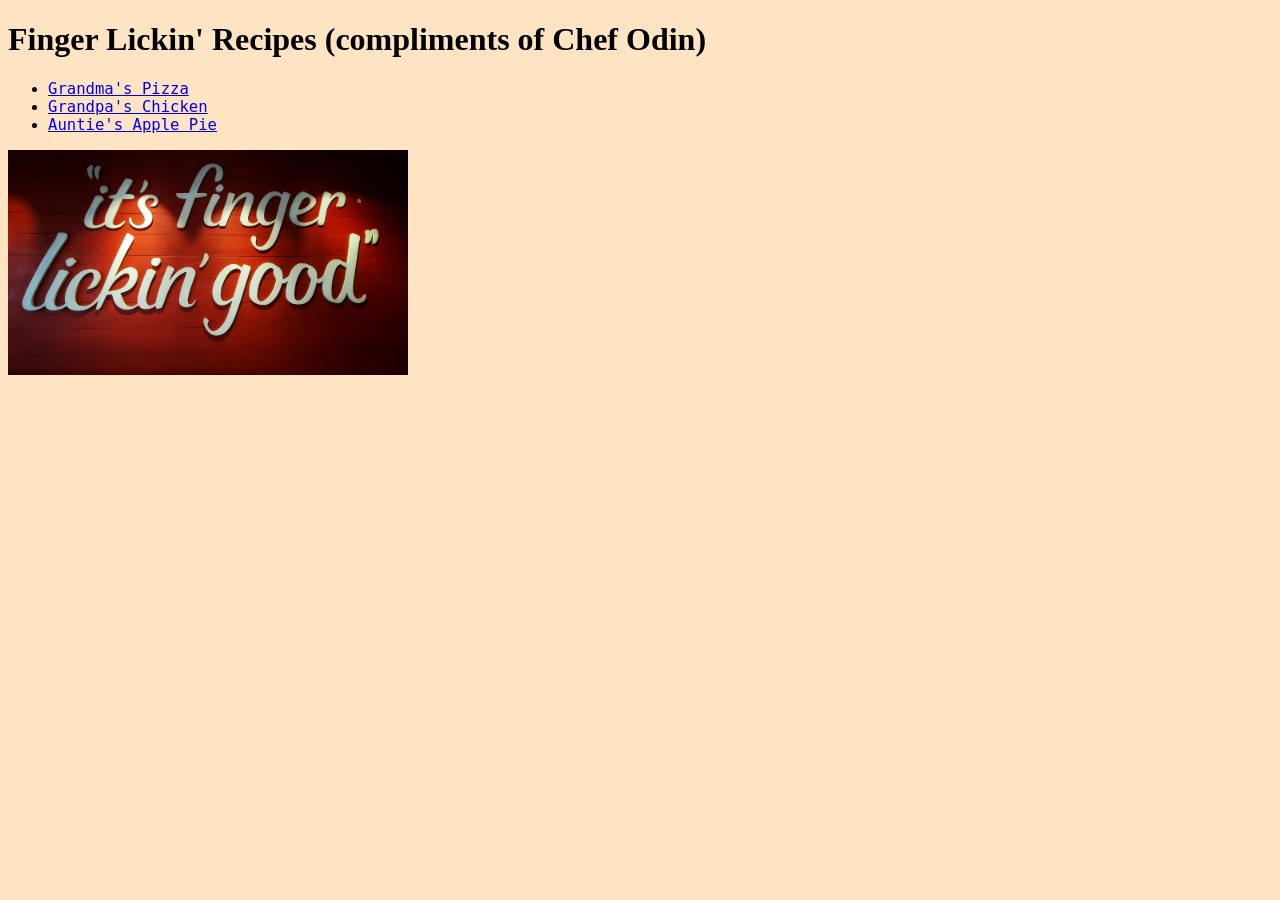
<file: index.html>
<!DOCTYPE html>
<html lang="en">
<head>
    <meta charset="UTF-8">
    <meta name="viewport" content="width=device-width, initial-scale=1.0">
    <title>Yum Yum Recipes</title>
    <link rel="stylesheet" href="styles.css">
</head>
<body class="recipe-background">
    <h1>Finger Lickin' Recipes (compliments of Chef Odin)</h1>
    <ul>
        <li> <a class="recipe-link" href="recipes/grandmas-pizza.html">Grandma's Pizza</a></li>
        <li><a class="recipe-link" href="recipes/grandpas-chicken.html">Grandpa's Chicken</a></li>
        <li><a class="recipe-link" href="recipes/aunties-apple-pie.html">Auntie's Apple Pie</a></li>
    </ul>
<img class="hero-image" src="./images/finger-licking-sign.jpg">
   
</body>
</html>
</file>
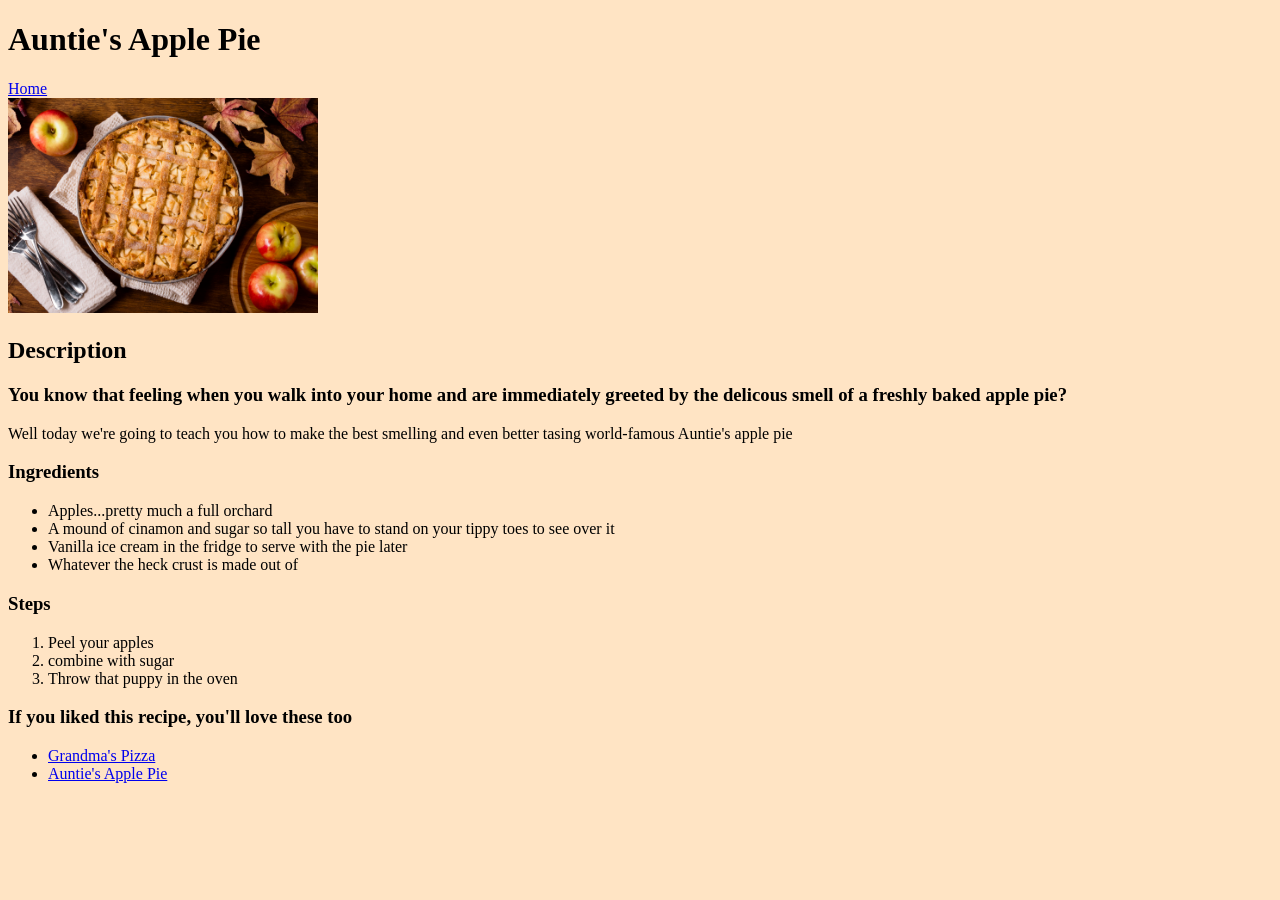
<file: recipes/aunties-apple-pie.html>
<!DOCTYPE html>
<html lang="en">
<head>
    <meta charset="UTF-8">
    <meta name="viewport" content="width=device-width, initial-scale=1.0">
    <title>Auntie's Apple Pie</title>
    <link rel="stylesheet" href="../styles.css">
</head>
<body class="recipe-background">
    <h1>Auntie's Apple Pie</h1>
    <div>
        <a href="../index.html">Home</a>
    </div>
    <img src="../images/aunties-apple-pie.jpg" width="310"/>
   
    <h2>Description</h2>
    <h3>You know that feeling when you walk into your home and are immediately greeted by the delicous smell of a freshly baked apple pie?</h3>
    <p>Well today we're going to teach you how to make the best smelling and even better tasing world-famous Auntie's apple pie</p>

    <h3>Ingredients</h3>
    <ul>
        <li>Apples...pretty much a full orchard</li>
        <li>A mound of cinamon and sugar so tall you have to stand on your tippy toes to see over it</li>
        <li>Vanilla ice cream in the fridge to serve with the pie later</li>
        <li>Whatever the heck crust is made out of</li>
    </ul>

    <h3>Steps</h3>
    <ol>
        <li>Peel your apples</li>
        <li>combine with sugar</li>
        <li>Throw that puppy in the oven</li>
    </ol>

    <h3>If you liked this recipe, you'll love these too</h3>
    <ul>
        <li><a href="./grandmas-pizza.html">Grandma's Pizza</a></li>
        <li><a href="./aunties-apple-pie.html">Auntie's Apple Pie</a></li>
    </ul>
</body>
</html>
</file>
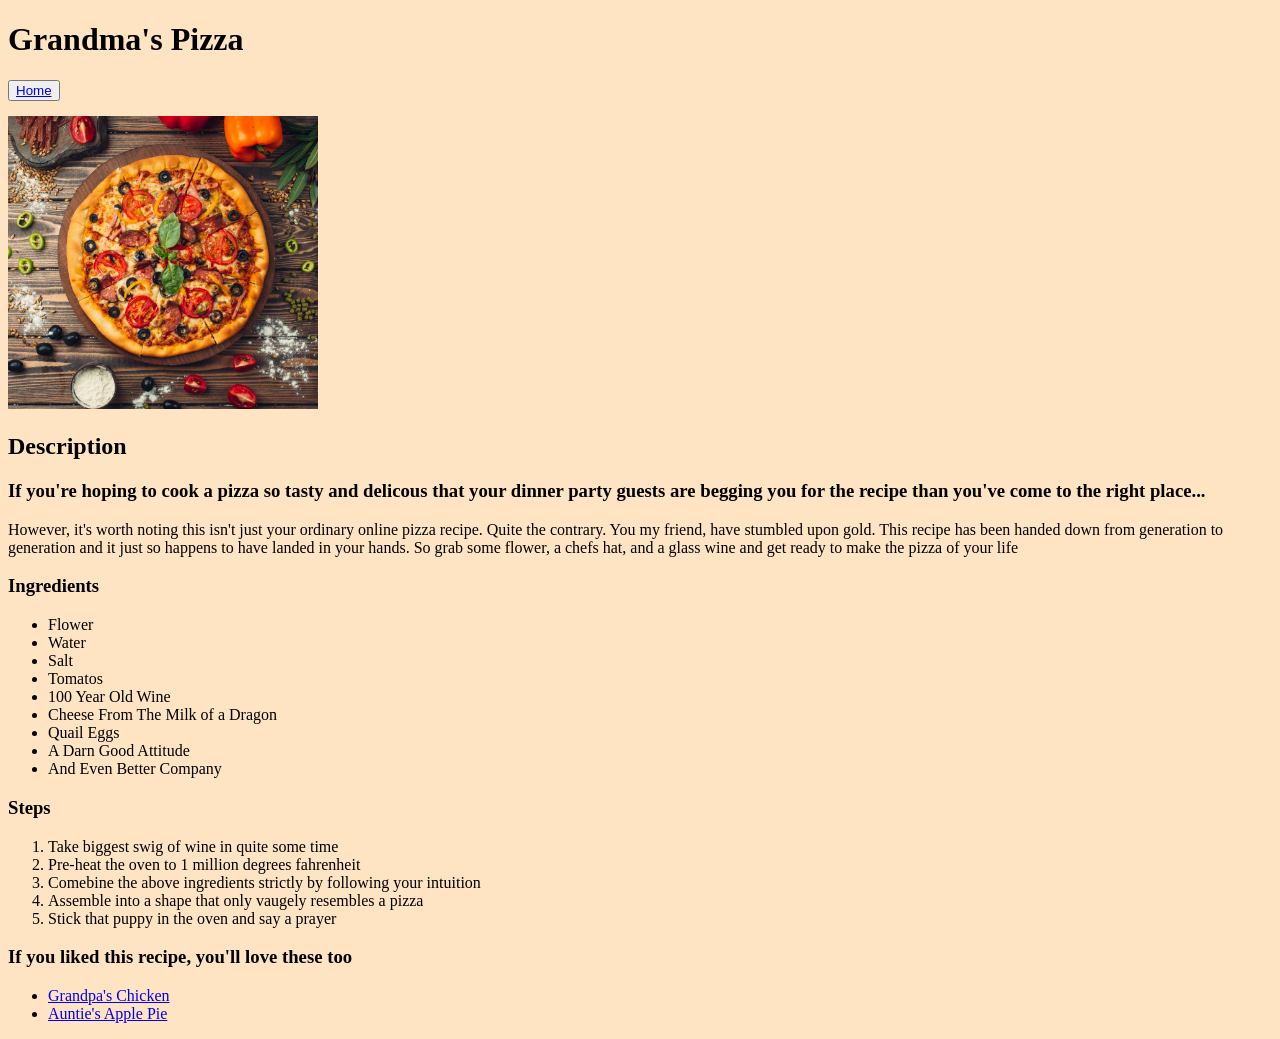
<file: recipes/grandmas-pizza.html>
<!DOCTYPE html>
<html lang="en">
<head>
    <meta charset="UTF-8">
    <meta name="viewport" content="width=device-width, initial-scale=1.0">
    <title>Grandmas Pizza</title>
    <link rel="stylesheet" href="../styles.css">
</head>
<body class="recipe-background">
    <h1>Grandma's Pizza</h1>
    <div class="home-button-div">
    <button><a href="../index.html">Home</a></button>
    </div>
    <img src="../images/cooked-pizza.jpg" alt="Delicous Cooked Pizza" width="310"/>
        
    
    <h2>Description</h2>
    <h3>If you're hoping to cook a pizza so tasty and delicous that your dinner party guests are begging you for the recipe than you've come to the right place...</h3>
    <p>However, it's worth noting this isn't just your ordinary online pizza recipe. Quite the contrary. You my friend, have stumbled upon gold. This recipe has been 
    handed down from generation to generation and it just so happens to have landed in your hands. So grab some flower, a chefs hat, and a glass wine and get ready to make the pizza of your life</p>
    
    <h3>Ingredients</h3>
    <ul>
        <li>Flower</li>
        <li>Water</li>
        <li>Salt</li>
        <li>Tomatos</li>
        <li>100 Year Old Wine</li>
        <li>Cheese From The Milk of a Dragon</li>
        <li>Quail Eggs</li>
        <li>A Darn Good Attitude</li>
        <li>And Even Better Company</li>
    </ul>
    <h3>Steps</h3>
        <ol>
            <li>Take biggest swig of wine in quite some time</li>
            <li>Pre-heat the oven to 1 million degrees fahrenheit</li>
            <li>Comebine the above ingredients strictly by following your intuition</li>
            <li>Assemble into a shape that only vaugely resembles a pizza</li>
            <li>Stick that puppy in the oven and say a prayer</li>
        </ol>
    <h3>If you liked this recipe, you'll love these too</h3>
    <ul>
        <li><a href="./grandpas-chicken.html">Grandpa's Chicken</a></li>
        <li><a href="./aunties-apple-pie.html">Auntie's Apple Pie</a></li>
    </ul>

</body>
</html>
</file>
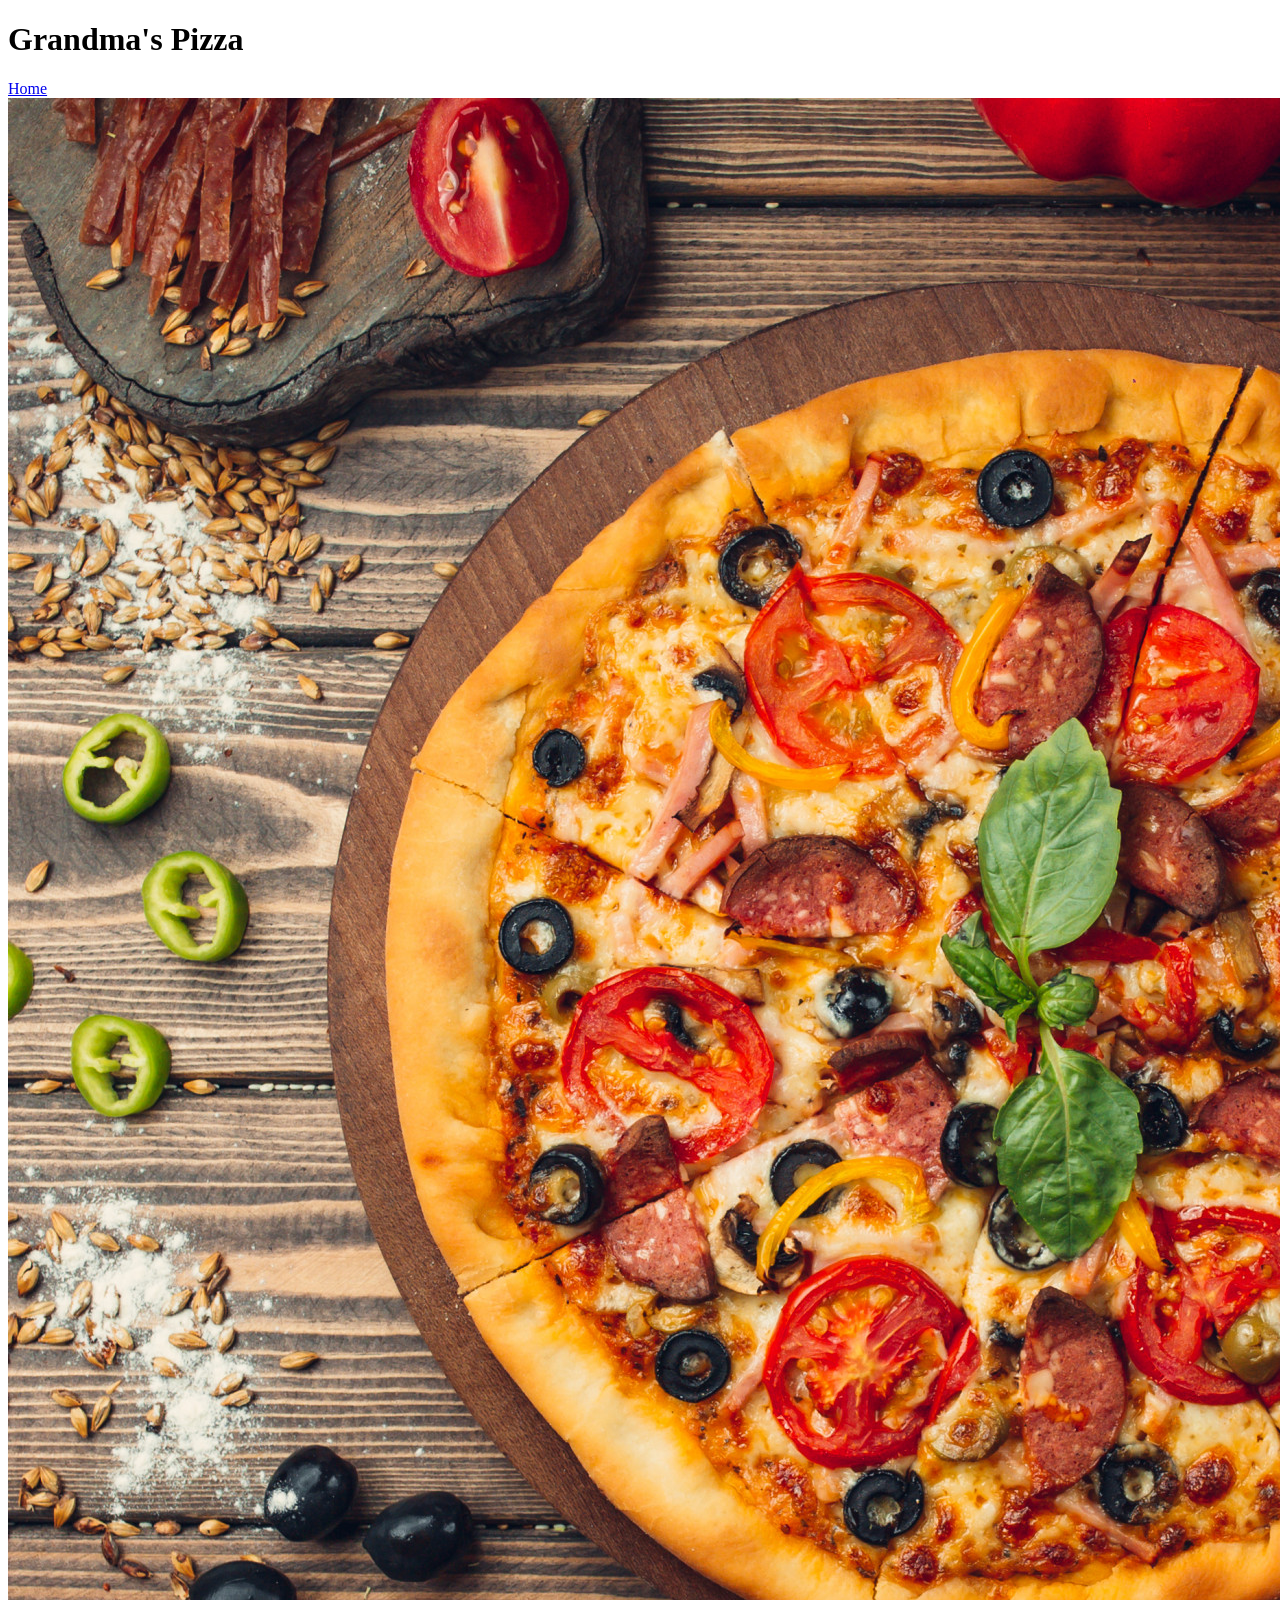
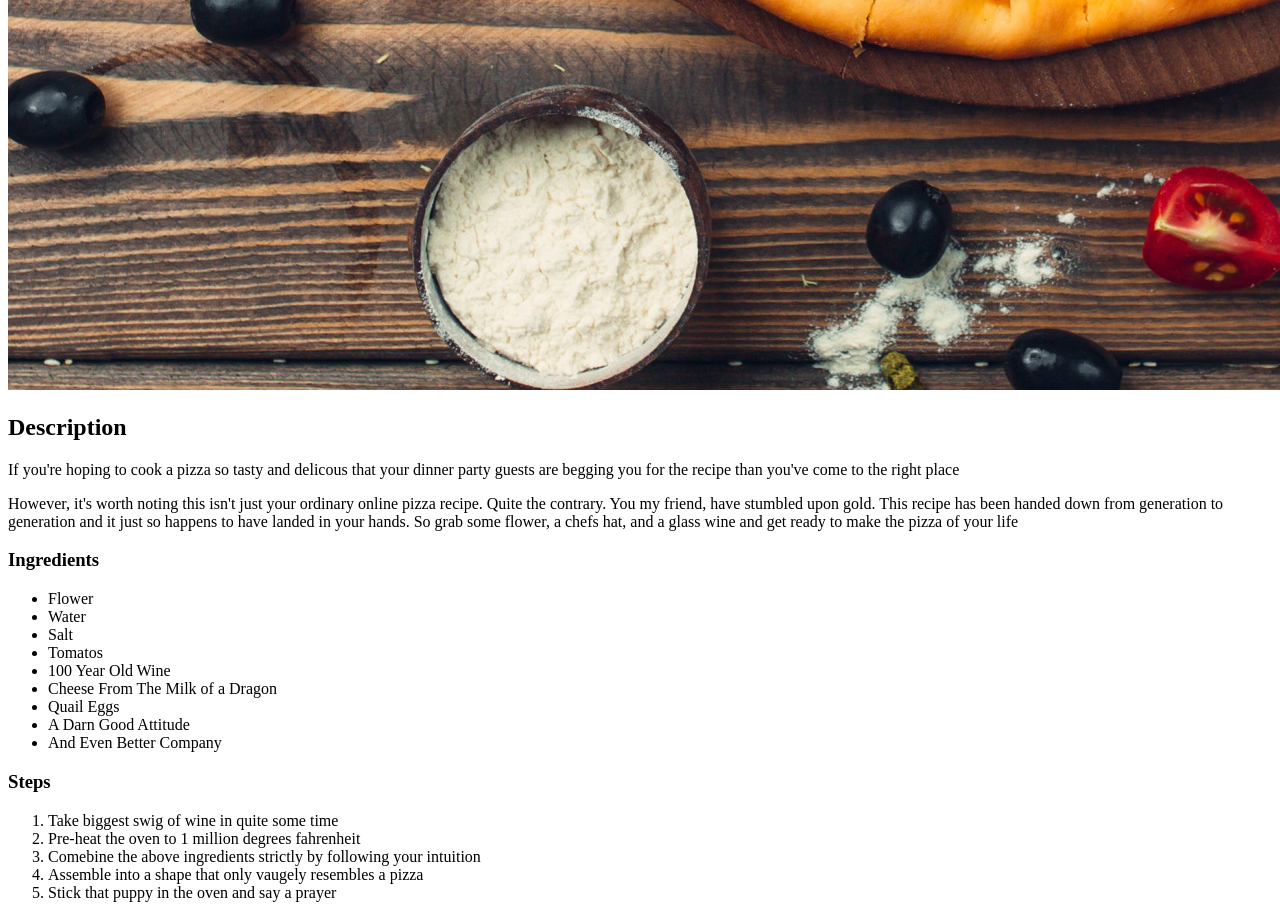
<file: recipes/pizza.html>
<!DOCTYPE html>
<html lang="en">
<head>
    <meta charset="UTF-8">
    <meta name="viewport" content="width=device-width, initial-scale=1.0">
    <title>Grandmas Pizza</title>
</head>
<body>
    <h1>Grandma's Pizza</h1>
        <a href="../index.html">Home</a>
        <img src="../images/cooked-pizza.jpg" alt="Delicous Cooked Pizza"/> 
    
    <h2>Description</h2>
    <p>If you're hoping to cook a pizza so tasty and delicous that your dinner party guests are begging you for the recipe than you've come to the right place</p>
    <p>However, it's worth noting this isn't just your ordinary online pizza recipe. Quite the contrary. You my friend, have stumbled upon gold. This recipe has been 
    handed down from generation to generation and it just so happens to have landed in your hands. So grab some flower, a chefs hat, and a glass wine and get ready to make the pizza of your life</p>
    
    <h3>Ingredients</h3>
    <ul>
        <li>Flower</li>
        <li>Water</li>
        <li>Salt</li>
        <li>Tomatos</li>
        <li>100 Year Old Wine</li>
        <li>Cheese From The Milk of a Dragon</li>
        <li>Quail Eggs</li>
        <li>A Darn Good Attitude</li>
        <li>And Even Better Company</li>
    </ul>
    <h3>Steps</h3>
        <ol>
            <li>Take biggest swig of wine in quite some time</li>
            <li>Pre-heat the oven to 1 million degrees fahrenheit</li>
            <li>Comebine the above ingredients strictly by following your intuition</li>
            <li>Assemble into a shape that only vaugely resembles a pizza</li>
            <li>Stick that puppy in the oven and say a prayer</li>
        </ol>

</body>
</html>
</file>
<file: styles.css>
.recipe-background {
    background-color: bisque;
}

.recipe-link {
    font-family: monospace ;
    font-size: larger;
}

.hero-image {
    width: 400px;
}

.home-button-div {
    margin-bottom: 15px;
}
</file>
